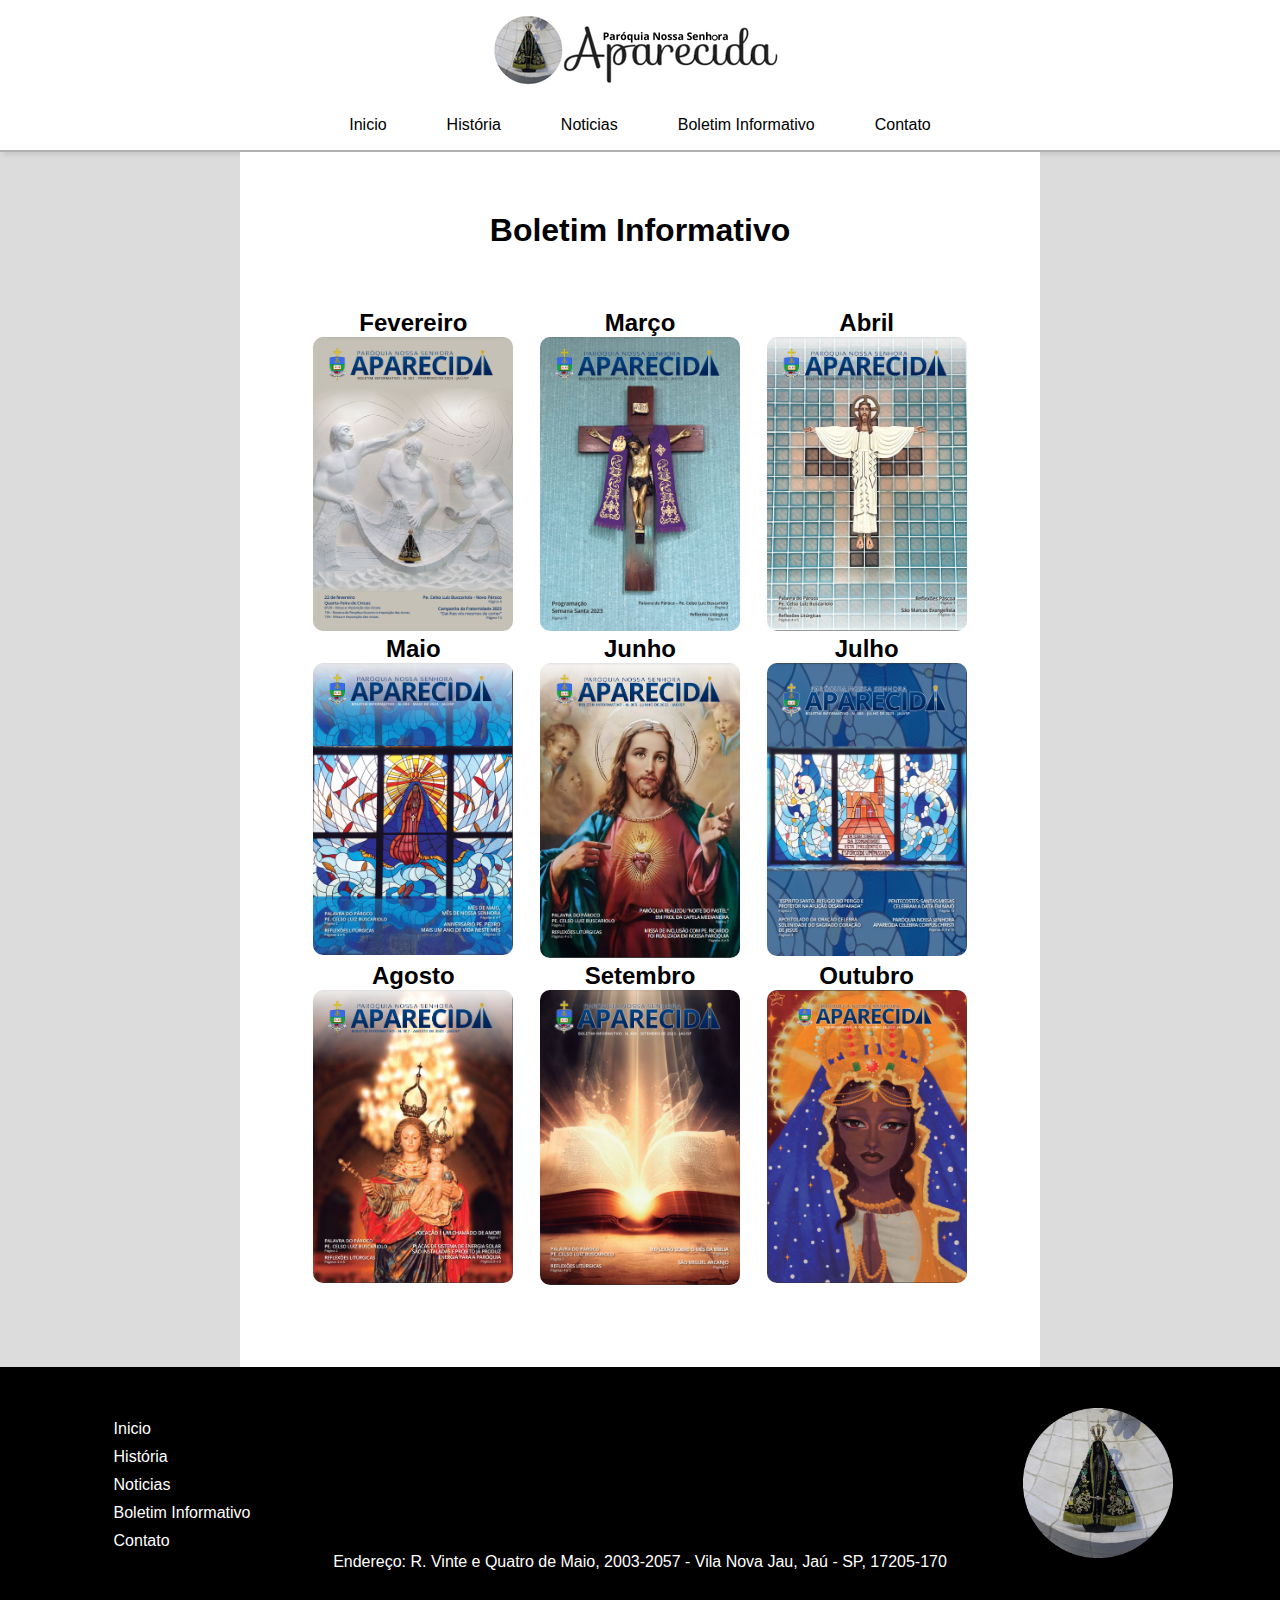
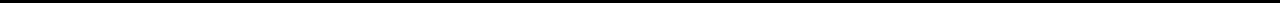
<file: pages/boletim-informativo.html>
<!DOCTYPE html>

<html lang="pt-br">

<head>

    <meta charset="UTF-8">

    <meta name="viewport" content="width=device-width, initial-scale=1.0">

    <link rel="stylesheet" href="../styles/default.css">

    <link rel="stylesheet" href="../styles/boletim-informativo.css">

    <title>BOLETIM INFORMATIVO</title>

</head>
<body>

    <header>
        
        <nav>

            <a href="../index.html"><img class="logo-aparecida" src="../img/logos-icons/logo-aparecida.png" alt=""></a>     

            <!-- Sidebar -->

            <ul class="sidebar">

                <li onclick="hideSidebar()"><a href="#"><svg xmlns="http://www.w3.org/2000/svg" height="26px" viewBox="0 -960 960 960" width="26px" fill="#5f6368"><path d="m256-200-56-56 224-224-224-224 56-56 224 224 224-224 56 56-224 224 224 224-56 56-224-224-224 224Z"/></svg></a></li>

                <li><a href="../index.html">Inicio</a></li>

                <li><a href="./historia.html">História</a></li>

                <li><a href="./noticias.html">Noticias</a></li>

                <li><a href="./boletim-informativo.html">Boletim Informativo</a></li>

                <li><a href="./contato.html">Contato</a></li>

                <!-- <li><a href="./entrar.html">Login</a></li> -->

            </ul>

            <!-- Navbar -->

            <ul>

                <li class="hideOnMobile"><a href="../index.html">Inicio</a></li>

                <li class="hideOnMobile"><a href="./historia.html">História</a></li>
                
                <li class="hideOnMobile"><a href="./noticias.html">Noticias</a></li>

                <li class="hideOnMobile"><a href="./boletim-informativo.html">Boletim Informativo</a></li>

                <li class="hideOnMobile"><a href="./contato.html">Contato</a></li>

                <!-- <li class="hideOnMobile"><a href="./entrar.html">Login</a></li> -->

                <li class="menu-button" onclick="showSidebar()"><a href="#"><svg xmlns="http://www.w3.org/2000/svg" height="26px" viewBox="0 -960 960 960" width="26px" fill="#5f6368"><path d="M120-240v-80h720v80H120Zm0-200v-80h720v80H120Zm0-200v-80h720v80H120Z"/></svg></a></li>

            </ul>

        </nav>

    </header>

    <main>

        <h1>Boletim Informativo</h1>

        <div class="container-imgs">

            <h2 class="mes1">Fevereiro</h2>
            
            <h2 class="mes2">Março</h2>
            
            <h2 class="mes3">Abril</h2>

            <a class="img1" href="https://drive.google.com/file/d/13_vb5ip38Cm1vxeEjRQJQTroEqrhbHJU/view?usp=share_link"><img src="../img/boletim-informativo/001-fevereiro-2023.png" alt="Boletim Informativo Fevereiro"></a>

            
            <a class="img2" href="https://drive.google.com/file/d/1nlJXBPJjIYFTpM4NI3FXogFeFKmLGOWb/view?usp=share_link"><img src="../img/boletim-informativo/002-marco-2023.png" alt="Boletim Informativo Março"></a>

            
            <a class="img3" href="https://drive.google.com/file/d/1rEzjKN5kMbrZiOpZBMmUZrUOz1SBGYVU/view?usp=share_link"><img src="../img/boletim-informativo/003-abril-2023.png" alt="Boletim Informativo Abril"></a>

            <h2 class="mes4">Maio</h2>
            
            <h2 class="mes5">Junho</h2>
            
            <h2 class="mes6">Julho</h2>

            <a class="img4" href="https://drive.google.com/file/d/1bbKxT57qR8XYg-Df6Y7i8hdymIX14RAK/view?usp=share_link"><img src="../img/boletim-informativo/004-maio-2023.png" alt="Boletim Informativo Maio"></a>

            <a class="img5" href="https://drive.google.com/file/d/1Y0IlkTQn2sAAQjklpLThWdDB-X7JJwLs/view?usp=share_link"><img src="../img/boletim-informativo/005-junho-2023.png" alt="Boletim Informativo Junho"></a>

            <a class="img6" href="https://drive.google.com/file/d/1LttRaZ8SwK4SWQARMUNax3gnXVy_Eadl/view?usp=share_link"><img src="../img/boletim-informativo/006-julho-2023.png" alt="Boletim Informativo Julho"></a>
            
            <h2 class="mes7">Agosto</h2>
        
            <h2 class="mes8">Setembro</h2>
            
            <h2 class="mes9">Outubro</h2>

            <a class="img7" href="https://drive.google.com/file/d/1ZSUh8qaroYLCDTQnu92I6VYTwrdXGZYP/view?usp=share_link"><img src="../img/boletim-informativo/007-agosto-2023.png" alt="Boletim Informativo Agosto"></a>

            <a class="img8" href="https://drive.google.com/file/d/1ayKm2UDq8NiPV3-RYvw7NAjATbn04ccY/view?usp=share_link"><img src="../img/boletim-informativo/008-setembro-2023.png" alt="Boletim Informativo Setembro"></a>

            <a class="img9" href="https://drive.google.com/file/d/164wGrdnfJ7PHqLfimoZLTDOE_QOiPzMl/view?usp=share_link"><img src="../img/boletim-informativo/009-outubro-2023.png" alt="Boletim Informativo Outubro"></a>

            <!-- ADICIONAR DEPOIS -->
            <!-- <h2>Novembro</h2><h2>Dezembro</h2>
            <a href=""><img src="" alt=""></a>
            <a href=""><img src="" alt=""></a> -->

            <br>

        </div>

    </main>

    <footer>

        <div class="container-links">

            <li><a href="../index.html">Inicio</a></li>

            <li><a href="./história.html">História</a></li>

            <li><a href="./noticias.html">Noticias</a></li>

            <li><a href="./boletim-informativo.html">Boletim Informativo</a></li>

            <li><a href="./contato.html">Contato</a></li>
            
            <!-- <li><a href="./entrar.html">Login</a></li> -->

        </div>

        <div class="container-maps">
            <iframe src="https://www.google.com/maps/embed?pb=!1m18!1m12!1m3!1d59067.08511403098!2d-48.61419568974537!3d-22.2896230821436!2m3!1f0!2f0!3f0!3m2!1i1024!2i768!4f13.1!3m3!1m2!1s0x94b8a81b92d39a01%3A0x9c733cf8b3992a82!2sIgreja%20Nossa%20Senhora%20Aparecida!5e0!3m2!1spt-BR!2sbr!4v1725974349052!5m2!1spt-BR!2sbr" width="600" height="450" style="border:0;" allowfullscreen="" loading="lazy" referrerpolicy="no-referrer-when-downgrade"></iframe>

            <p>Endereço: R. Vinte e Quatro de Maio, 2003-2057 - Vila Nova Jau, Jaú - SP, 17205-170</p>
        </div>

        <div class="container-img">
            <a href="../index.html"><img src="../img/logos-icons/aparecida-circ.png" alt=""></a>
        </div>

    </footer>

    <script src="../js/navbar.js"></script>
    
</body>
</html>
</file>
<file: styles/default.css>
/* ESTILOS PADRÃO */

* {
    margin: 0;
    padding: 0;
    box-sizing: border-box;
}

body {
    min-height: 100vh;
    font-family: 'Segoe UI', Tahoma, Geneva, Verdana, sans-serif;
    background-color: rgb(221, 220, 220);
}

/* NAVBAR */

.logo-aparecida {
    display: block;
    margin: auto;    
}

nav {
    background-color: white;
    box-shadow: 3px 3px 5px rgba(0, 0, 0, 0.1);
    border-bottom: 2px solid rgba(0, 0, 0, 0.304);
}

nav ul {
    width: 100%;
    list-style: none;
    display: flex;
    justify-content: center;
    align-items: center;
}

nav li {
    height: 50px;   
}

nav li a {
    height: 100%;
    padding: 0 30px;
    text-decoration: none;
    display: flex;
    align-items: center;
    color: black;
}

nav a:hover {
    background-color: #f0f0f0;
}

.sidebar {
    position: fixed;
    top: 0;
    right: 0;
    height: 100vh;
    width: 250px;
    z-index: 999;
    background-color: white;
    box-shadow: -10px 0 10px rgba(0, 0, 0, 0.1);
    display: none;
    flex-direction: column;
    align-items: flex-start;
    justify-content: flex-start;
}

.sidebar li {
    width: 100%;
}

.sidebar a {
    width: 100%;
}

.menu-button {
    display: none;
}

@media only screen and (max-width: 800px) {
    .hideOnMobile {
        display: none;
    }

    nav {
        display: flex;
        align-items: center;
    }

    .menu-button {
        display: inline-block;
        margin-left: auto;
    }

    .logo-aparecida {
        width: 100%;
    }
}

@media only screen and (max-width: 400px) {
    .sidebar {
        width: 100%;
    }
}

/* MAIN */

main {
    background-color: white;
    min-width: 400px;
    max-width: 800px;
    padding: 60px;
    margin: auto;
}


/* FOOTER */

footer {
    background-color: black;
    color: white;
    padding: 2em;
    display: grid;
    grid-template-columns: 300px 1fr 300px;
    justify-items: center;
    align-items: center;
    /* position: absolute;
    bottom: 0;
    width: 100%; */
}

footer li {
    list-style: none;
    padding: 5px;
}

footer li a {
    color: white;
    text-decoration: none;
}

footer li a:hover {
    text-decoration: underline;
}

footer iframe {
    width: 100%;
    height: 100%;
}

footer img {
    width: 150px;
}

@media only screen and (max-width: 1000px) {

    footer {
        grid-template-columns: repeat(2, 1fr);
    }

    footer .container-maps {
        display: none;
    }
}
</file>
<file: styles/boletim-informativo.css>
h1 {
    text-align: center;
    margin-bottom: 60px;
}

.container-imgs {
    display: grid;
    grid-template-columns: repeat(3, 1fr);
    justify-items: center;
}

.container-imgs img {
    border-radius: 10px;
    width: 200px;
}

.container-imgs img:hover {
    width: 200px;
    box-shadow: 7px 7px black;
}

@media only screen and (max-width: 750px) {
    .container-imgs {
        display: grid;
        grid-template-columns: repeat(2, 1fr);
    }

    h2 {
        display: none;
    }
}


@media only screen and (max-width: 520px) {
    .container-imgs {
        display: grid;
        grid-template-columns: 1fr;
    }

    h2 {
        display: none;
    }
}








/* .mes1 {
    grid-area: mes1;
}

.mes2 {
    grid-area: mes2;
}

.mes3 {
    grid-area: mes3;
}

.mes4 {
    grid-area: mes4;
}

.mes5 {
    grid-area: mes5;
}

.mes6 {
    grid-area: mes6;
}

.mes7 {
    grid-area: mes7;
}

.mes8 {
    grid-area: mes8;
}

.mes9 {
    grid-area: mes9;
}

.img1 {
    grid-area: img1;
}

.img2 {
    grid-area: mes2;
}

.img3 {
    grid-area: img3;
}

.img4 {
    grid-area: img4;
}

.img5 {
    grid-area: img5;
}

.img6 {
    grid-area: mes6;
}

.img7 {
    grid-area: img7;
}

.img8 {
    grid-area: img8;
}

.img9 {
    grid-area: img9;
}



@media only screen and (max-width: 750px) {
    .container-imgs {
        display: grid;
        
        grid-template-areas: 'mes1 mes2'
                             'img1 img2'
                             'mes3 mes4'
                             'img3 img4'
                             'mes5 mes6'
                             'img5 img6'
                             'mes7 mes8'
                             'img7 img8';
    }

} */
</file>
